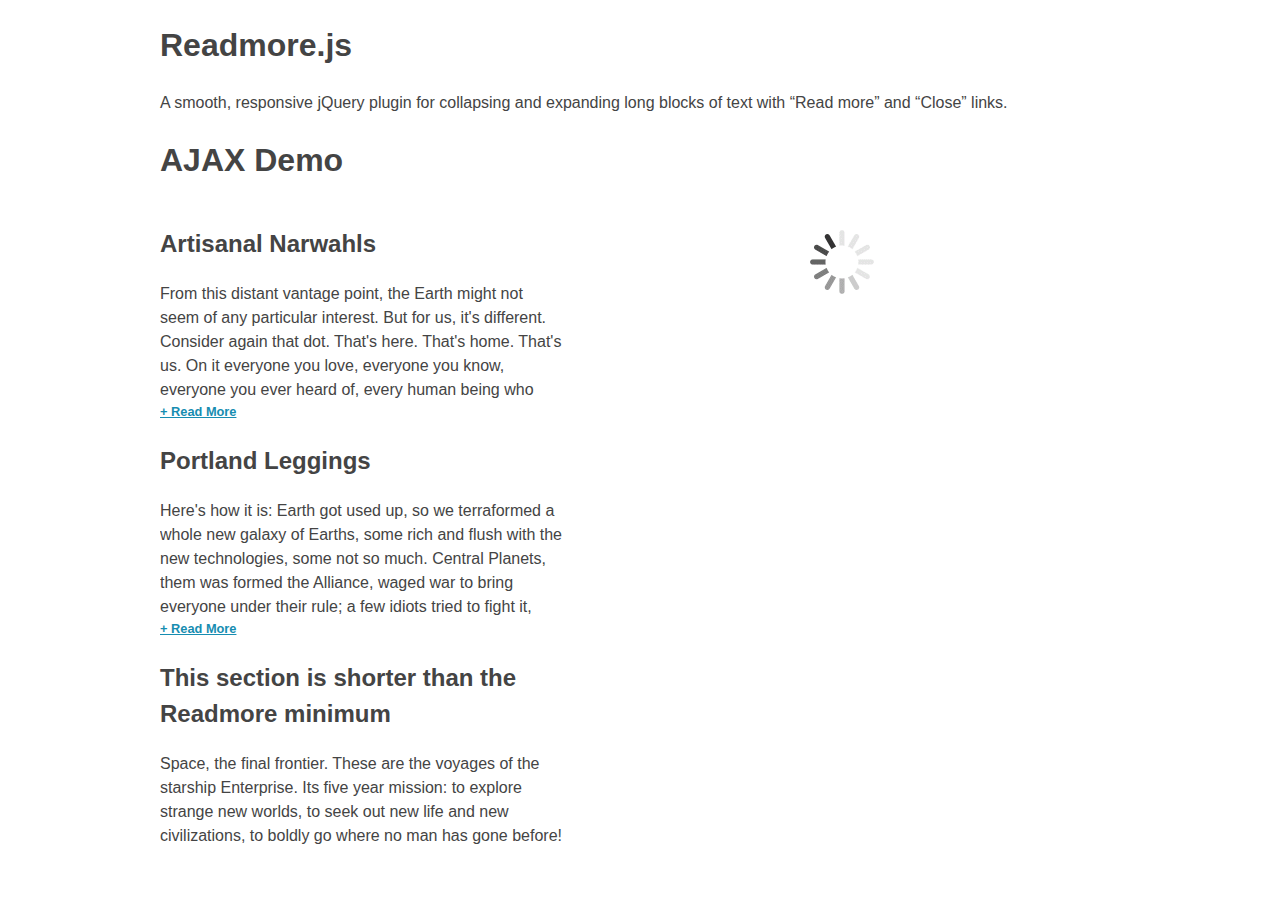
<file: RecallFoodAlert/js/Readmore.js-master/ajax-demo.html>
<!DOCTYPE html>

<html lang="en" class="no-js">
<head>
  <meta charset="utf-8">
  <meta http-equiv="X-UA-Compatible" content="IE=edge,chrome=1">

  <title>Readmore.js: jQuery plugin for long blocks of text</title>
  <meta name="description" content="A smooth, lightweight jQuery plugin for collapsing and expanding long blocks of text with &#8220;Read more&#8221; and &#8220;Close&#8221; links.">
  <meta name="author" content="Jed Foster">

  <meta name="viewport" content="width=device-width, initial-scale=1.0">

  <!--[if lt IE 9]>
    <script src="//cdnjs.cloudflare.com/ajax/libs/html5shiv/3.7/html5shiv.min.js"></script>
  <![endif]-->

  <style media="screen">
    body { font: 16px/1.5 "Helvetica Neue", Arial, Helvetica, sans-serif; color: #444; }
    code { color: #777; font-family: "Source Code Pro", "Menlo", "Courier New", monospace;}
    a { color: #178DB1; }
    .container { margin: 0 auto; max-width: 960px; }
    #info + .readmore-js-toggle { padding-bottom: 1.5em; border-bottom: 1px solid #999; font-weight: bold;}
    #demo, #ajax { width: 42%; float: left; padding: 0 8% 3em 0; }
  #ajax { padding-right: 0; }
  #ajax.loading { min-height: 64px; background: url([data-uri]) no-repeat center center;}
  </style>
</head>

<body>

  <div class="container">
    <header>
      <h1>Readmore.js</h1>

      <p>A smooth, responsive jQuery plugin for collapsing and expanding long blocks of text with &#8220;Read more&#8221; and &#8220;Close&#8221; links.</p>
    </header>

    <h1>AJAX Demo</h1>

    <section id="demo">

      <article>
        <h2>Artisanal Narwahls</h2>

        <p>From this distant vantage point, the Earth might not seem of any particular interest. But for us, it's different. Consider again that dot. That's here. That's home. That's us. On it everyone you love, everyone you know, everyone you ever heard of, every human being who ever was, lived out their lives. The aggregate of our joy and suffering, thousands of confident religions, ideologies, and economic doctrines, every hunter and forager, every hero and coward, every creator and destroyer of civilization, every king and peasant, every young couple in love, every mother and father, hopeful child, inventor and explorer, every teacher of morals, every corrupt politician, every "superstar," every "supreme leader," every saint and sinner in the history of our species lived there – on a mote of dust suspended in a sunbeam.</p>

        <p>Space, the final frontier. These are the voyages of the starship Enterprise. Its five year mission: to explore strange new worlds, to seek out new life and new civilizations, to boldly go where no man has gone before!</p>

        <p>Here's how it is: Earth got used up, so we terraformed a whole new galaxy of Earths, some rich and flush with the new technologies, some not so much. Central Planets, them was formed the Alliance, waged war to bring everyone under their rule; a few idiots tried to fight it, among them myself. I'm Malcolm Reynolds, captain of Serenity. Got a good crew: fighters, pilot, mechanic. We even picked up a preacher, and a bona fide companion. There's a doctor, too, took his genius sister out of some Alliance camp, so they're keeping a low profile. You got a job, we can do it, don't much care what it is.</p>

        <p>Space, the final frontier. These are the voyages of the starship Enterprise. Its five year mission: to explore strange new worlds, to seek out new life and new civilizations, to boldly go where no man has gone before!</p>
      </article>

      <article>
        <h2>Portland Leggings</h2>

        <p>Here's how it is: Earth got used up, so we terraformed a whole new galaxy of Earths, some rich and flush with the new technologies, some not so much. Central Planets, them was formed the Alliance, waged war to bring everyone under their rule; a few idiots tried to fight it, among them myself. I'm Malcolm Reynolds, captain of Serenity. Got a good crew: fighters, pilot, mechanic. We even picked up a preacher, and a bona fide companion. There's a doctor, too, took his genius sister out of some Alliance camp, so they're keeping a low profile. You got a job, we can do it, don't much care what it is.</p>

        <p>I am Duncan Macleod, born 400 years ago in the Highlands of Scotland. I am Immortal, and I am not alone. For centuries, we have waited for the time of the Gathering when the stroke of a sword and the fall of a head will release the power of the Quickening. In the end, there can be only one.</p>

        <p>From this distant vantage point, the Earth might not seem of any particular interest. But for us, it's different. Consider again that dot. That's here. That's home. That's us. On it everyone you love, everyone you know, everyone you ever heard of, every human being who ever was, lived out their lives. The aggregate of our joy and suffering, thousands of confident religions, ideologies, and economic doctrines, every hunter and forager, every hero and coward, every creator and destroyer of civilization, every king and peasant, every young couple in love, every mother and father, hopeful child, inventor and explorer, every teacher of morals, every corrupt politician, every "superstar," every "supreme leader," every saint and sinner in the history of our species lived there – on a mote of dust suspended in a sunbeam.</p>

        <p>Space, the final frontier. These are the voyages of the starship Enterprise. Its five year mission: to explore strange new worlds, to seek out new life and new civilizations, to boldly go where no man has gone before!</p>
      </article>

      <article>
        <h2>This section is shorter than the Readmore minimum</h2>

        <p>Space, the final frontier. These are the voyages of the starship Enterprise. Its five year mission: to explore strange new worlds, to seek out new life and new civilizations, to boldly go where no man has gone before!</p>
      </article>
    </section>

    <section id="ajax" class="loading"></section>
  </div>

  <script src="http://ajax.googleapis.com/ajax/libs/jquery/2.1.3/jquery.min.js"></script>
  <script src="jquery.mockjax.js"></script>

  <script src="readmore.js"></script>

  <script>
    $('article').readmore({speed: 500});

    var blog = {
      'articles': [
        {
          title: 'Post One',
          body: "<p>From this distant vantage point, the Earth might not seem of any particular interest. But for us, it's different. Consider again that dot. That's here. That's home. That's us. On it everyone you love, everyone you know, everyone you ever heard of, every human being who ever was, lived out their lives. The aggregate of our joy and suffering, thousands of confident religions, ideologies, and economic doctrines, every hunter and forager, every hero and coward, every creator and destroyer of civilization, every king and peasant, every young couple in love, every mother and father, hopeful child, inventor and explorer, every teacher of morals, every corrupt politician, every \"superstar,\" every \"supreme leader,\" every saint and sinner in the history of our species lived there – on a mote of dust suspended in a sunbeam.</p><p>Here's how it is: Earth got used up, so we terraformed a whole new galaxy of Earths, some rich and flush with the new technologies, some not so much. Central Planets, them was formed the Alliance, waged war to bring everyone under their rule; a few idiots tried to fight it, among them myself. I'm Malcolm Reynolds, captain of Serenity. Got a good crew: fighters, pilot, mechanic. We even picked up a preacher, and a bona fide companion. There's a doctor, too, took his genius sister out of some Alliance camp, so they're keeping a low profile. You got a job, we can do it, don't much care what it is.</p><p>Space, the final frontier. These are the voyages of the starship Enterprise. Its five year mission: to explore strange new worlds, to seek out new life and new civilizations, to boldly go where no man has gone before!</p><p>I am Duncan Macleod, born 400 years ago in the Highlands of Scotland. I am Immortal, and I am not alone. For centuries, we have waited for the time of the Gathering when the stroke of a sword and the fall of a head will release the power of the Quickening. In the end, there can be only one.</p>"
        },
        {
          title: 'Post Two',
          body: "<p>From this distant vantage point, the Earth might not seem of any particular interest. But for us, it's different. Consider again that dot. That's here. That's home. That's us. On it everyone you love, everyone you know, everyone you ever heard of, every human being who ever was, lived out their lives. The aggregate of our joy and suffering, thousands of confident religions, ideologies, and economic doctrines, every hunter and forager, every hero and coward, every creator and destroyer of civilization, every king and peasant, every young couple in love, every mother and father, hopeful child, inventor and explorer, every teacher of morals, every corrupt politician, every \"superstar,\" every \"supreme leader,\" every saint and sinner in the history of our species lived there – on a mote of dust suspended in a sunbeam.</p><p>Here's how it is: Earth got used up, so we terraformed a whole new galaxy of Earths, some rich and flush with the new technologies, some not so much. Central Planets, them was formed the Alliance, waged war to bring everyone under their rule; a few idiots tried to fight it, among them myself. I'm Malcolm Reynolds, captain of Serenity. Got a good crew: fighters, pilot, mechanic. We even picked up a preacher, and a bona fide companion. There's a doctor, too, took his genius sister out of some Alliance camp, so they're keeping a low profile. You got a job, we can do it, don't much care what it is.</p><p>Space, the final frontier. These are the voyages of the starship Enterprise. Its five year mission: to explore strange new worlds, to seek out new life and new civilizations, to boldly go where no man has gone before!</p><p>I am Duncan Macleod, born 400 years ago in the Highlands of Scotland. I am Immortal, and I am not alone. For centuries, we have waited for the time of the Gathering when the stroke of a sword and the fall of a head will release the power of the Quickening. In the end, there can be only one.</p>"
        },
        {
          title: 'Post Three',
          body: "<p>From this distant vantage point, the Earth might not seem of any particular interest. But for us, it's different. Consider again that dot. That's here. That's home. That's us. On it everyone you love, everyone you know, everyone you ever heard of, every human being who ever was, lived out their lives. The aggregate of our joy and suffering, thousands of confident religions, ideologies, and economic doctrines, every hunter and forager, every hero and coward, every creator and destroyer of civilization, every king and peasant, every young couple in love, every mother and father, hopeful child, inventor and explorer, every teacher of morals, every corrupt politician, every \"superstar,\" every \"supreme leader,\" every saint and sinner in the history of our species lived there – on a mote of dust suspended in a sunbeam.</p><p>Here's how it is: Earth got used up, so we terraformed a whole new galaxy of Earths, some rich and flush with the new technologies, some not so much. Central Planets, them was formed the Alliance, waged war to bring everyone under their rule; a few idiots tried to fight it, among them myself. I'm Malcolm Reynolds, captain of Serenity. Got a good crew: fighters, pilot, mechanic. We even picked up a preacher, and a bona fide companion. There's a doctor, too, took his genius sister out of some Alliance camp, so they're keeping a low profile. You got a job, we can do it, don't much care what it is.</p><p>Space, the final frontier. These are the voyages of the starship Enterprise. Its five year mission: to explore strange new worlds, to seek out new life and new civilizations, to boldly go where no man has gone before!</p><p>I am Duncan Macleod, born 400 years ago in the Highlands of Scotland. I am Immortal, and I am not alone. For centuries, we have waited for the time of the Gathering when the stroke of a sword and the fall of a head will release the power of the Quickening. In the end, there can be only one.</p>"
        }
      ]
    };

    $.mockjax({
      url: 'blog.json',
      responseText: blog,
      responseTime: 1500
    });

    $.ajax({
      url: 'blog.json',
      dataType: 'json',
      success: function(data) {
        var template = function(article) {
          return $('<article><h2>' + article.title + '</h2>' + article.body + '</article>');
        };

        $.each(data.articles, function(index, article) {
          $('#ajax').append(template(article));
        });

        $('#ajax').removeClass('loading');

        $('#ajax article').readmore({speed: 500});
      }
    });
  </script>
</body>
</html>
</file>
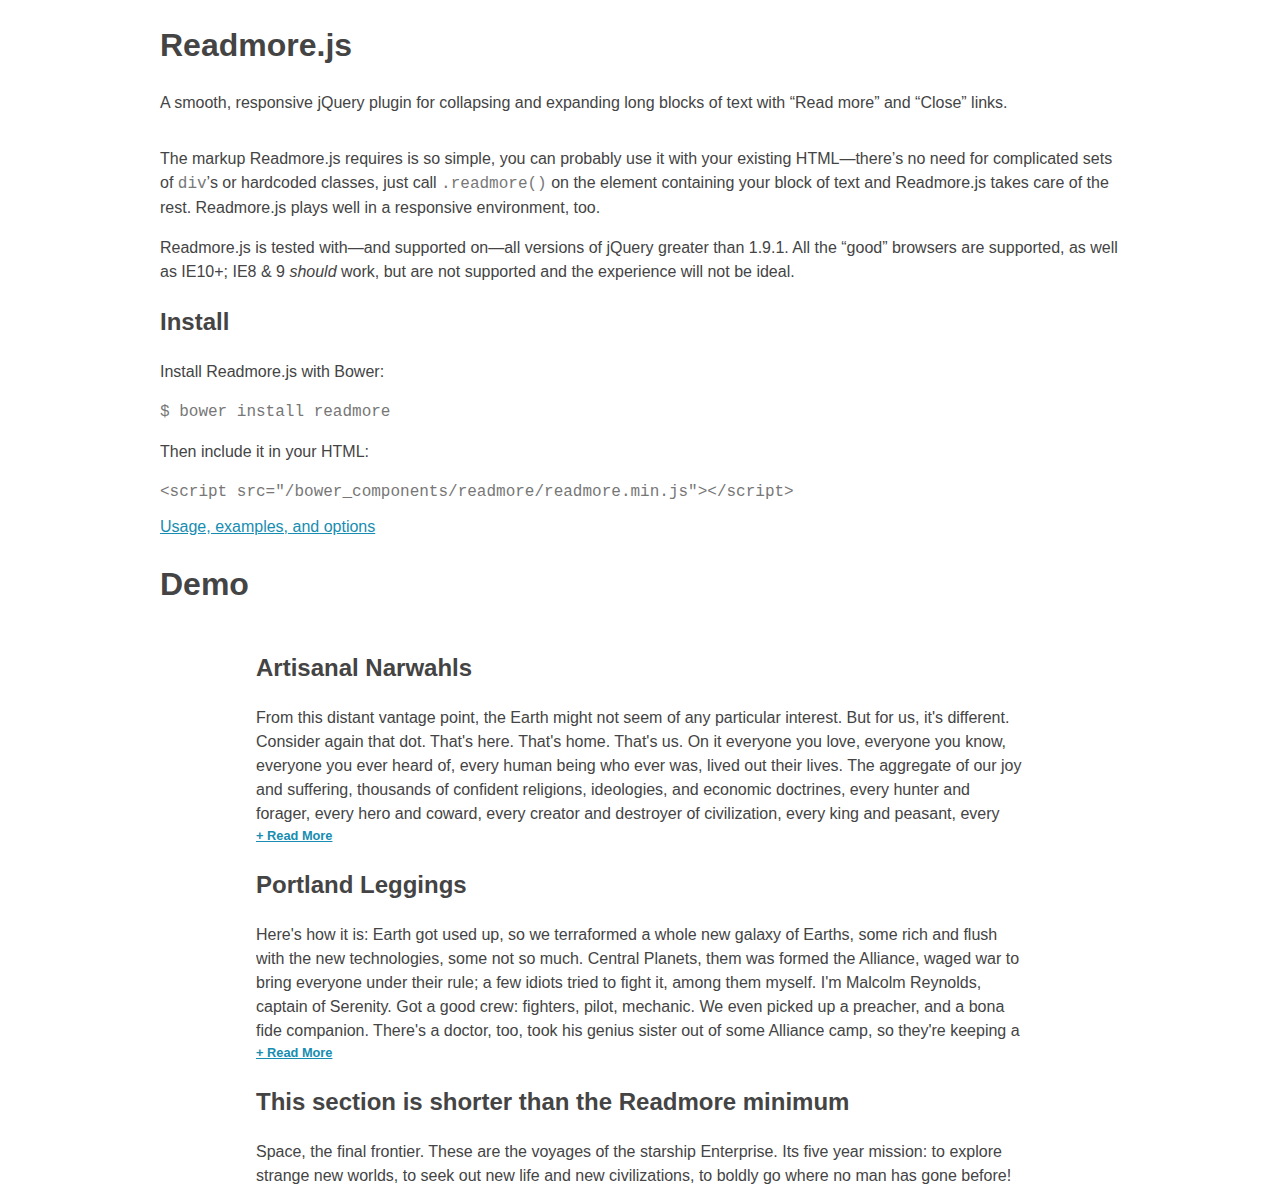
<file: RecallFoodAlert/js/Readmore.js-master/demo.html>
<!DOCTYPE html>

<html lang="en" class="no-js">
<head>
  <meta charset="utf-8">
  <meta http-equiv="X-UA-Compatible" content="IE=edge,chrome=1">

  <title>Readmore.js: jQuery plugin for long blocks of text</title>
  <meta name="description" content="A smooth, lightweight jQuery plugin for collapsing and expanding long blocks of text with &#8220;Read more&#8221; and &#8220;Close&#8221; links.">
  <meta name="author" content="Jed Foster">

  <meta name="viewport" content="width=device-width, initial-scale=1.0">

  <!--[if lt IE 9]>
    <script src="//cdnjs.cloudflare.com/ajax/libs/html5shiv/3.7/html5shiv.min.js"></script>
  <![endif]-->

  <style media="screen">
    body { font: 16px/1.5 "Helvetica Neue", Arial, Helvetica, sans-serif; color: #444; }
    code { color: #777; font-family: "Source Code Pro", "Menlo", "Courier New", monospace;}
    a { color: #178DB1; }
    .container { margin: 0 auto; max-width: 960px; }
    #info + .readmore-js-toggle { padding-bottom: 1.5em; border-bottom: 1px solid #999; font-weight: bold;}
    #demo { padding: 0 10%; }
  </style>
</head>

<body>

  <div class="container">
    <header>
      <h1>Readmore.js</h1>

      <p>A smooth, responsive jQuery plugin for collapsing and expanding long blocks of text with &#8220;Read more&#8221; and &#8220;Close&#8221; links.</p>
    </header>

    <section id="info">
      <p>The markup Readmore.js requires is so simple, you can probably use it with your existing HTML—there&#8217;s no need for complicated sets of <code>div</code>&#8217;s or hardcoded classes, just call <code>.readmore()</code> on the element containing your block of text and Readmore.js takes care of the rest. Readmore.js plays well in a responsive environment, too.</p>

      <p>Readmore.js is tested with—and supported on—all versions of jQuery greater than 1.9.1. All the &#8220;good&#8221; browsers are supported, as well as IE10+; IE8 &amp; 9 <em>should</em> work, but are not supported and the experience will not be ideal.</p>

      <h2 id="install">Install</h2>

      <p>Install Readmore.js with Bower:</p>

      <pre><code>$ bower install readmore</code></pre>

      <p>Then include it in your HTML:</p>

      <pre><code class="html">&lt;script src=&quot;/bower_components/readmore/readmore.min.js&quot;&gt;&lt;/script&gt;</code></pre>

      <h2 id="use">Use</h2>

      <pre><code class="javascript">$(&apos;article&apos;).readmore();</code></pre>

      <p>It&#8217;s that simple. You can change the speed of the animation, the height of the collapsed block, and the open and close elements.</p>

      <pre><code class="javascript">$(&apos;article&apos;).readmore({
  speed: 75,
  lessLink: &apos;&lt;a href=&quot;#&quot;&gt;Read less&lt;/a&gt;&apos;
});</code></pre>

      <h3 id="theoptions">The options:</h3>

      <ul>
        <li><code>speed: 100</code> in milliseconds</li>
        <li><code>collapsedHeight: 200</code> in pixels</li>
        <li><code>heightMargin: 16</code> in pixels, avoids collapsing blocks that are only slightly larger than <code>collapsedHeight</code></li>
        <li><code>moreLink: '&lt;a href=&quot;#&quot;&gt;Read more&lt;/a&gt;'</code></li>
        <li><code>lessLink: '&lt;a href=&quot;#&quot;&gt;Close&lt;/a&gt;'</code></li>
        <li><code>embedCSS: true</code> insert required CSS dynamically, set this to <code>false</code> if you include the necessary CSS in a stylesheet</li>
        <li><code>blockCSS: 'display: block; width: 100%;'</code> sets the styling of the blocks, ignored if <code>embedCSS</code> is <code>false</code></li>
        <li><code>startOpen: false</code> do not immediately truncate, start in the fully opened position</li>
        <li><code>beforeToggle: function() {}</code> called after a more or less link is clicked, but <em>before</em> the block is collapsed or expanded</li>
        <li><code>afterToggle: function() {}</code> called <em>after</em> the block is collapsed or expanded</li>
      </ul>

      <p>If the element has a <code>max-height</code> CSS property, Readmore.js will use that value rather than the value of the <code>collapsedHeight</code> option.</p>

      <h3 id="thecallbacks">The callbacks:</h3>

      <p>The callback functions, <code>beforeToggle</code> and <code>afterToggle</code>, both receive the same arguments: <code>trigger</code>, <code>element</code>, and <code>expanded</code>.</p>

      <ul>
        <li><code>trigger</code>: the &#8220;Read more&#8221; or &#8220;Close&#8221; element that was clicked</li>
        <li><code>element</code>: the block that is being collapsed or expanded</li>
        <li><code>expanded</code>: Boolean; <code>true</code> means the block is expanded</li>
      </ul>

      <h4 id="callbackexample">Callback example:</h4>

      <p>Here&#8217;s an example of how you could use the <code>afterToggle</code> callback to scroll back to the top of a block when the &#8220;Close&#8221; link is clicked.</p>

      <pre><code class="javascript">$(&apos;article&apos;).readmore({
  afterToggle: function(trigger, element, expanded) {
    if(! expanded) { // The &quot;Close&quot; link was clicked
      $(&apos;html, body&apos;).animate( { scrollTop: element.offset().top }, {duration: 100 } );
    }
  }
});</code></pre>

      <h3 id="removingreadmore">Removing Readmore:</h3>

      <p>You can remove the Readmore.js functionality like so:</p>

      <pre><code class="javascript">$(&apos;article&apos;).readmore(&apos;destroy&apos;);</code></pre>

      <p>Or, you can be more surgical by specifying a particular element:</p>

      <pre><code class="javascript">$(&apos;article:first&apos;).readmore(&apos;destroy&apos;);</code></pre>

      <h3 id="togglingblocksprogrammatically">Toggling blocks programmatically:</h3>

      <p>You can toggle a block from code:</p>

      <pre><code class="javascript">$(&apos;article:nth-of-type(3)&apos;).readmore(&apos;toggle&apos;);</code></pre>

      <h2 id="css">CSS:</h2>

      <p>Readmore.js is designed to use CSS for as much functionality as possible: collapsed height can be set in CSS with the <code>max-height</code> property; &#8220;collapsing&#8221; is achieved by setting <code>overflow: hidden</code> on the containing block and changing the <code>height</code> property; and, finally, the expanding/collapsing animation is done with CSS3 transitions.</p>

      <p>By default, Readmore.js inserts the following CSS, in addition to some transition-related rules:</p>

      <pre><code class="css">selector + [data-readmore-toggle], selector[data-readmore] {
  display: block;
  width: 100%;
}</code></pre>

      <p><em><code>selector</code> would be the element you invoked <code>readmore()</code> on, e.g.: <code>$('selector').readmore()</code></em></p>

      <p>You can override the base rules when you set up Readmore.js like so:</p>

      <pre><code class="javascript">$(&apos;article&apos;).readmore({blockCSS: &apos;display: inline-block; width: 50%;&apos;});</code></pre>

      <p>If you want to include the necessary styling in your site&#8217;s stylesheet, you can disable the dynamic embedding by setting <code>embedCSS</code> to <code>false</code>:</p>

      <pre><code class="javascript">$(&apos;article&apos;).readmore({embedCSS: false});</code></pre>

      <h3 id="mediaqueriesandothercsstricks">Media queries and other CSS tricks:</h3>

      <p>If you wanted to set a <code>maxHeight</code> based on lines, you could do so in CSS with something like:</p>

      <pre><code class="css">body {
  font: 16px/1.5 sans-serif;
}

/* Show only 4 lines in smaller screens */
article {
  max-height: 6em; /* (4 * 1.5 = 6) */
}</code></pre>

      <p>Then, with a media query you could change the number of lines shown, like so:</p>

      <pre><code class="css">/* Show 8 lines on larger screens */
@media screen and (min-width: 640px) {
  article {
    max-height: 12em;
  }
}</code></pre>

      <h2 id="contributing">Contributing</h2>

      <p>Pull requests are always welcome, but not all suggested features will get merged. Feel free to contact me if you have an idea for a feature.</p>

      <p>Pull requests should include the minified script and this readme and the demo HTML should be updated with descriptions of your new feature. </p>

      <p>You&#8217;ll need NPM:</p>

      <pre><code>$ npm install</code></pre>

      <p>Which will install the necessary development dependencies. Then, to build the minified script:</p>

      <pre><code>$ gulp compress</code></pre>
    </section>

    <h1>Demo</h1>

    <section id="demo">

      <article>
        <h2>Artisanal Narwahls</h2>

        <p>From this distant vantage point, the Earth might not seem of any particular interest. But for us, it's different. Consider again that dot. That's here. That's home. That's us. On it everyone you love, everyone you know, everyone you ever heard of, every human being who ever was, lived out their lives. The aggregate of our joy and suffering, thousands of confident religions, ideologies, and economic doctrines, every hunter and forager, every hero and coward, every creator and destroyer of civilization, every king and peasant, every young couple in love, every mother and father, hopeful child, inventor and explorer, every teacher of morals, every corrupt politician, every "superstar," every "supreme leader," every saint and sinner in the history of our species lived there – on a mote of dust suspended in a sunbeam.</p>

        <p>Space, the final frontier. These are the voyages of the starship Enterprise. Its five year mission: to explore strange new worlds, to seek out new life and new civilizations, to boldly go where no man has gone before!</p>

        <p>Here's how it is: Earth got used up, so we terraformed a whole new galaxy of Earths, some rich and flush with the new technologies, some not so much. Central Planets, them was formed the Alliance, waged war to bring everyone under their rule; a few idiots tried to fight it, among them myself. I'm Malcolm Reynolds, captain of Serenity. Got a good crew: fighters, pilot, mechanic. We even picked up a preacher, and a bona fide companion. There's a doctor, too, took his genius sister out of some Alliance camp, so they're keeping a low profile. You got a job, we can do it, don't much care what it is.</p>

        <p>Space, the final frontier. These are the voyages of the starship Enterprise. Its five year mission: to explore strange new worlds, to seek out new life and new civilizations, to boldly go where no man has gone before!</p>
      </article>

      <article>
        <h2>Portland Leggings</h2>

        <p>Here's how it is: Earth got used up, so we terraformed a whole new galaxy of Earths, some rich and flush with the new technologies, some not so much. Central Planets, them was formed the Alliance, waged war to bring everyone under their rule; a few idiots tried to fight it, among them myself. I'm Malcolm Reynolds, captain of Serenity. Got a good crew: fighters, pilot, mechanic. We even picked up a preacher, and a bona fide companion. There's a doctor, too, took his genius sister out of some Alliance camp, so they're keeping a low profile. You got a job, we can do it, don't much care what it is.</p>

        <p>I am Duncan Macleod, born 400 years ago in the Highlands of Scotland. I am Immortal, and I am not alone. For centuries, we have waited for the time of the Gathering when the stroke of a sword and the fall of a head will release the power of the Quickening. In the end, there can be only one.</p>

        <p>From this distant vantage point, the Earth might not seem of any particular interest. But for us, it's different. Consider again that dot. That's here. That's home. That's us. On it everyone you love, everyone you know, everyone you ever heard of, every human being who ever was, lived out their lives. The aggregate of our joy and suffering, thousands of confident religions, ideologies, and economic doctrines, every hunter and forager, every hero and coward, every creator and destroyer of civilization, every king and peasant, every young couple in love, every mother and father, hopeful child, inventor and explorer, every teacher of morals, every corrupt politician, every "superstar," every "supreme leader," every saint and sinner in the history of our species lived there – on a mote of dust suspended in a sunbeam.</p>

        <p>Space, the final frontier. These are the voyages of the starship Enterprise. Its five year mission: to explore strange new worlds, to seek out new life and new civilizations, to boldly go where no man has gone before!</p>
      </article>

      <article>
        <h2>This section is shorter than the Readmore minimum</h2>

        <p>Space, the final frontier. These are the voyages of the starship Enterprise. Its five year mission: to explore strange new worlds, to seek out new life and new civilizations, to boldly go where no man has gone before!</p>
      </article>
    </section>
  </div>

  <script src="http://ajax.googleapis.com/ajax/libs/jquery/2.1.3/jquery.min.js"></script>

  <script src="readmore.js"></script>

  <script>
    $('#info').readmore({
      moreLink: '<a href="#">Usage, examples, and options</a>',
      collapsedHeight: 384,
      afterToggle: function(trigger, element, expanded) {
        if(! expanded) { // The "Close" link was clicked
          $('html, body').animate({scrollTop: $(element).offset().top}, {duration: 100});
        }
      }
    });

    $('article').readmore({speed: 500});
  </script>
</body>
</html>
</file>
